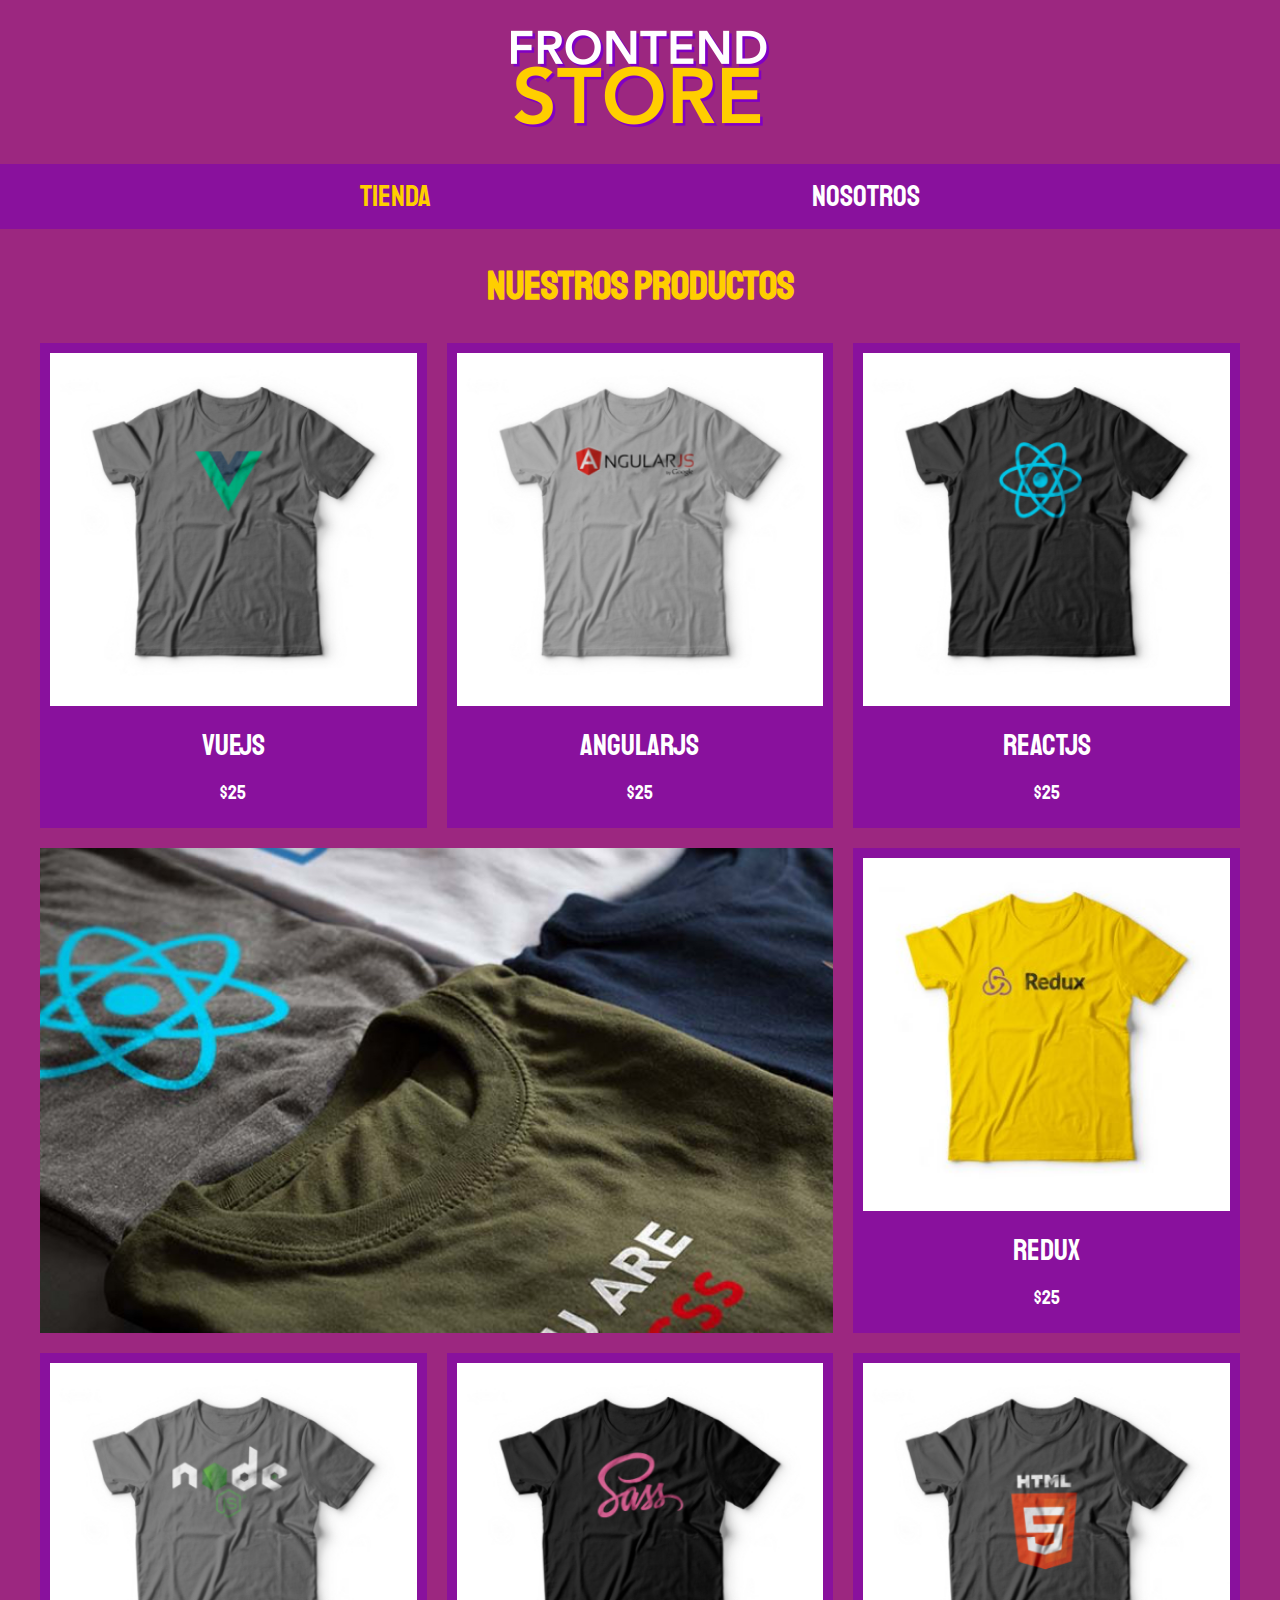
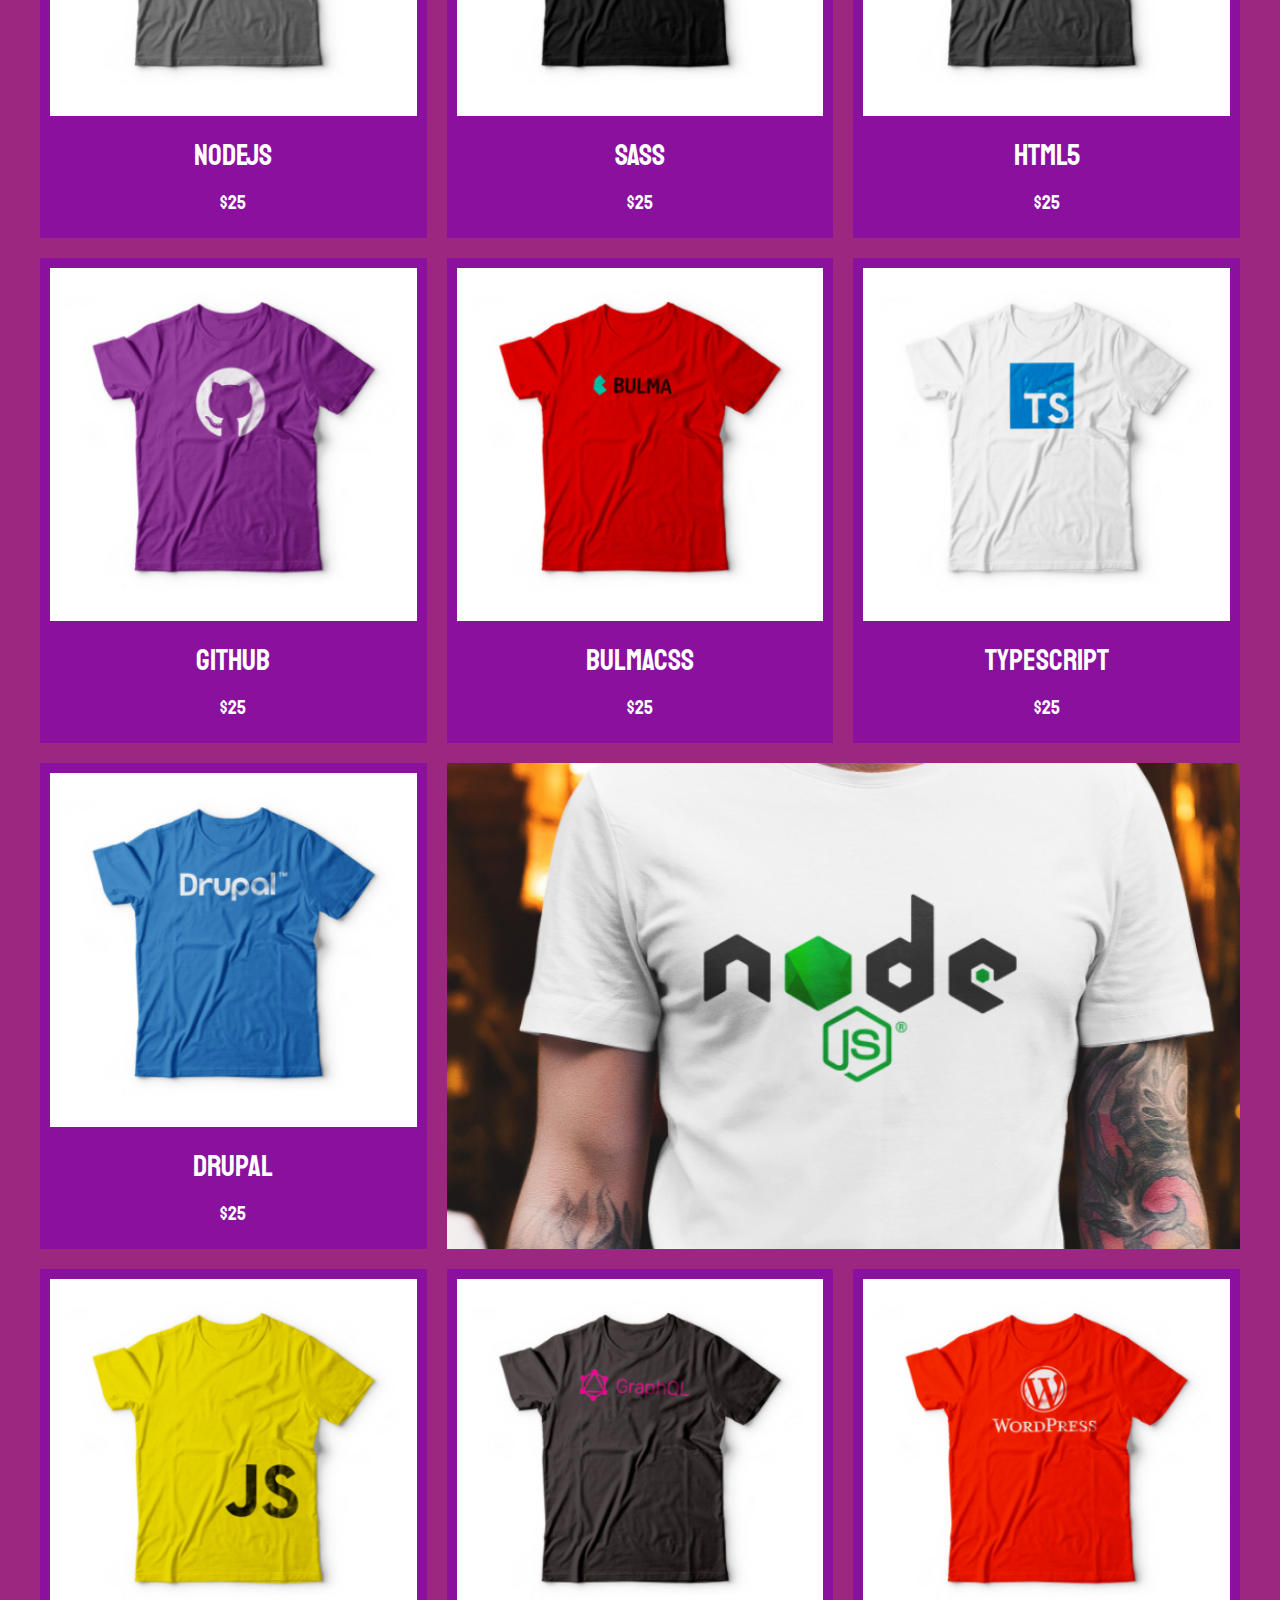
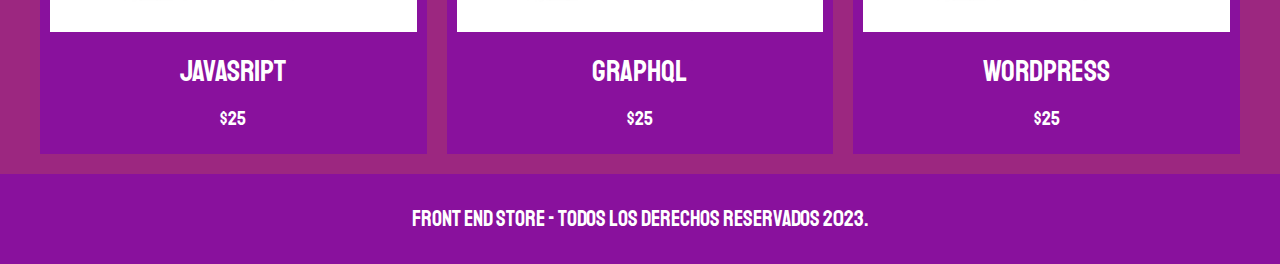
<file: index.html>
<!DOCTYPE html>
<html lang="en">
<head>
    <meta charset="UTF-8">
    <meta http-equiv="X-UA-Compatible" content="IE=edge">
    <meta name="viewport" content="width=device-width, initial-scale=1.0">
    <title>FrontEnd Store</title>
    <link rel="stylesheet" href="css/normalize.css">
    <link href="https://fonts.googleapis.com/css2?family=Staatliches&display=swap" rel="stylesheet">
    <link rel="stylesheet" href="css/styles.css">

</head>
<body>
    <header class="header">
        <a href="index.html">
            <img class="header__logo" src="img/logo.png" alt="logotipo">
        </a>
    </header>
    <nav class="navegacion">
        <a class="navegacion__enlace navegacion__enlace--activo" href="index.html">Tienda</a>
        <a class="navegacion__enlace" href="nosotros.html">Nosotros</a>
    </nav>

    <main class="contenedor">
        <h1>Nuestros Productos</h1>

        <div class="grid">
            <div class="producto">
                <a href="producto.html">
                    <img class="producto__imagen" src="img/1.jpg" alt="imagen camisa">
                    <div class="producto__informacion">
                        <p class="producto__nombre">VueJS</p>
                        <p class="producto__precio">$25</p>
                    </div>
                </a>
            </div>
            <div class="producto">
                <a href="producto.html">
                    <img class="producto__imagen" src="img/2.jpg" alt="imagen camisa">
                    <div class="producto__informacion">
                        <p class="producto__nombre">AngularJS</p>
                        <p class="producto__precio">$25</p>
                    </div>
                </a>
            </div>
            <div class="producto">
                <a href="producto.html">
                    <img class="producto__imagen" src="img/3.jpg" alt="imagen camisa">
                    <div class="producto__informacion">
                        <p class="producto__nombre">ReactJS</p>
                        <p class="producto__precio">$25</p>
                    </div>
                </a>
            </div>
            <div class="producto">
                <a href="producto.html">
                    <img class="producto__imagen" src="img/4.jpg" alt="imagen camisa">
                    <div class="producto__informacion">
                        <p class="producto__nombre">Redux</p>
                        <p class="producto__precio">$25</p>
                    </div>
                </a>
            </div>
            <div class="producto">
                <a href="producto.html">
                    <img class="producto__imagen" src="img/5.jpg" alt="imagen camisa">
                    <div class="producto__informacion">
                        <p class="producto__nombre">NodeJS</p>
                        <p class="producto__precio">$25</p>
                    </div>
                </a>
            </div>
            <div class="producto">
                <a href="producto.html">
                    <img class="producto__imagen" src="img/6.jpg" alt="imagen camisa">
                    <div class="producto__informacion">
                        <p class="producto__nombre">SASS</p>
                        <p class="producto__precio">$25</p>
                    </div>
                </a>
            </div>
            <div class="producto">
                <a href="producto.html">
                    <img class="producto__imagen" src="img/7.jpg" alt="imagen camisa">
                    <div class="producto__informacion">
                        <p class="producto__nombre">HTML5</p>
                        <p class="producto__precio">$25</p>
                    </div>
                </a>
            </div>
            <div class="producto">
                <a href="producto.html">
                    <img class="producto__imagen" src="img/8.jpg" alt="imagen camisa">
                    <div class="producto__informacion">
                        <p class="producto__nombre">Github</p>
                        <p class="producto__precio">$25</p>
                    </div>
                </a>
            </div>
            <div class="producto">
                <a href="producto.html">
                    <img class="producto__imagen" src="img/9.jpg" alt="imagen camisa">
                    <div class="producto__informacion">
                        <p class="producto__nombre">BulmaCSS</p>
                        <p class="producto__precio">$25</p>
                    </div>
                </a>
            </div>
            <div class="producto">
                <a href="producto.html">
                    <img class="producto__imagen" src="img/10.jpg" alt="imagen camisa">
                    <div class="producto__informacion">
                        <p class="producto__nombre">TypeScript</p>
                        <p class="producto__precio">$25</p>
                    </div>
                </a>
            </div>
            <div class="producto">
                <a href="producto.html">
                    <img class="producto__imagen" src="img/11.jpg" alt="imagen camisa">
                    <div class="producto__informacion">
                        <p class="producto__nombre">Drupal</p>
                        <p class="producto__precio">$25</p>
                    </div>
                </a>
            </div>
            <div class="producto">
                <a href="producto.html">
                    <img class="producto__imagen" src="img/12.jpg" alt="imagen camisa">
                    <div class="producto__informacion">
                        <p class="producto__nombre">JavaSript</p>
                        <p class="producto__precio">$25</p>
                    </div>
                </a>
            </div>
            <div class="producto">
                <a href="producto.html">
                    <img class="producto__imagen" src="img/13.jpg" alt="imagen camisa">
                    <div class="producto__informacion">
                        <p class="producto__nombre">GraphQL</p>
                        <p class="producto__precio">$25</p>
                    </div>
                </a>
            </div>
            <div class="producto">
                <a href="producto.html">
                    <img class="producto__imagen" src="img/14.jpg" alt="imagen camisa">
                    <div class="producto__informacion">
                        <p class="producto__nombre">Wordpress</p>
                        <p class="producto__precio">$25</p>
                    </div>
                </a>
            </div>

            <div class="galeria galeria--camisa">

            </div>

            <div class="galeria galeria--node">
                
            </div>
        </div>


    </main>

    <footer class="footer">
        <p class="footer__texto">Front End Store - Todos los derechos reservados 2023.</p>
    </footer>
</body>
</html>
</file>
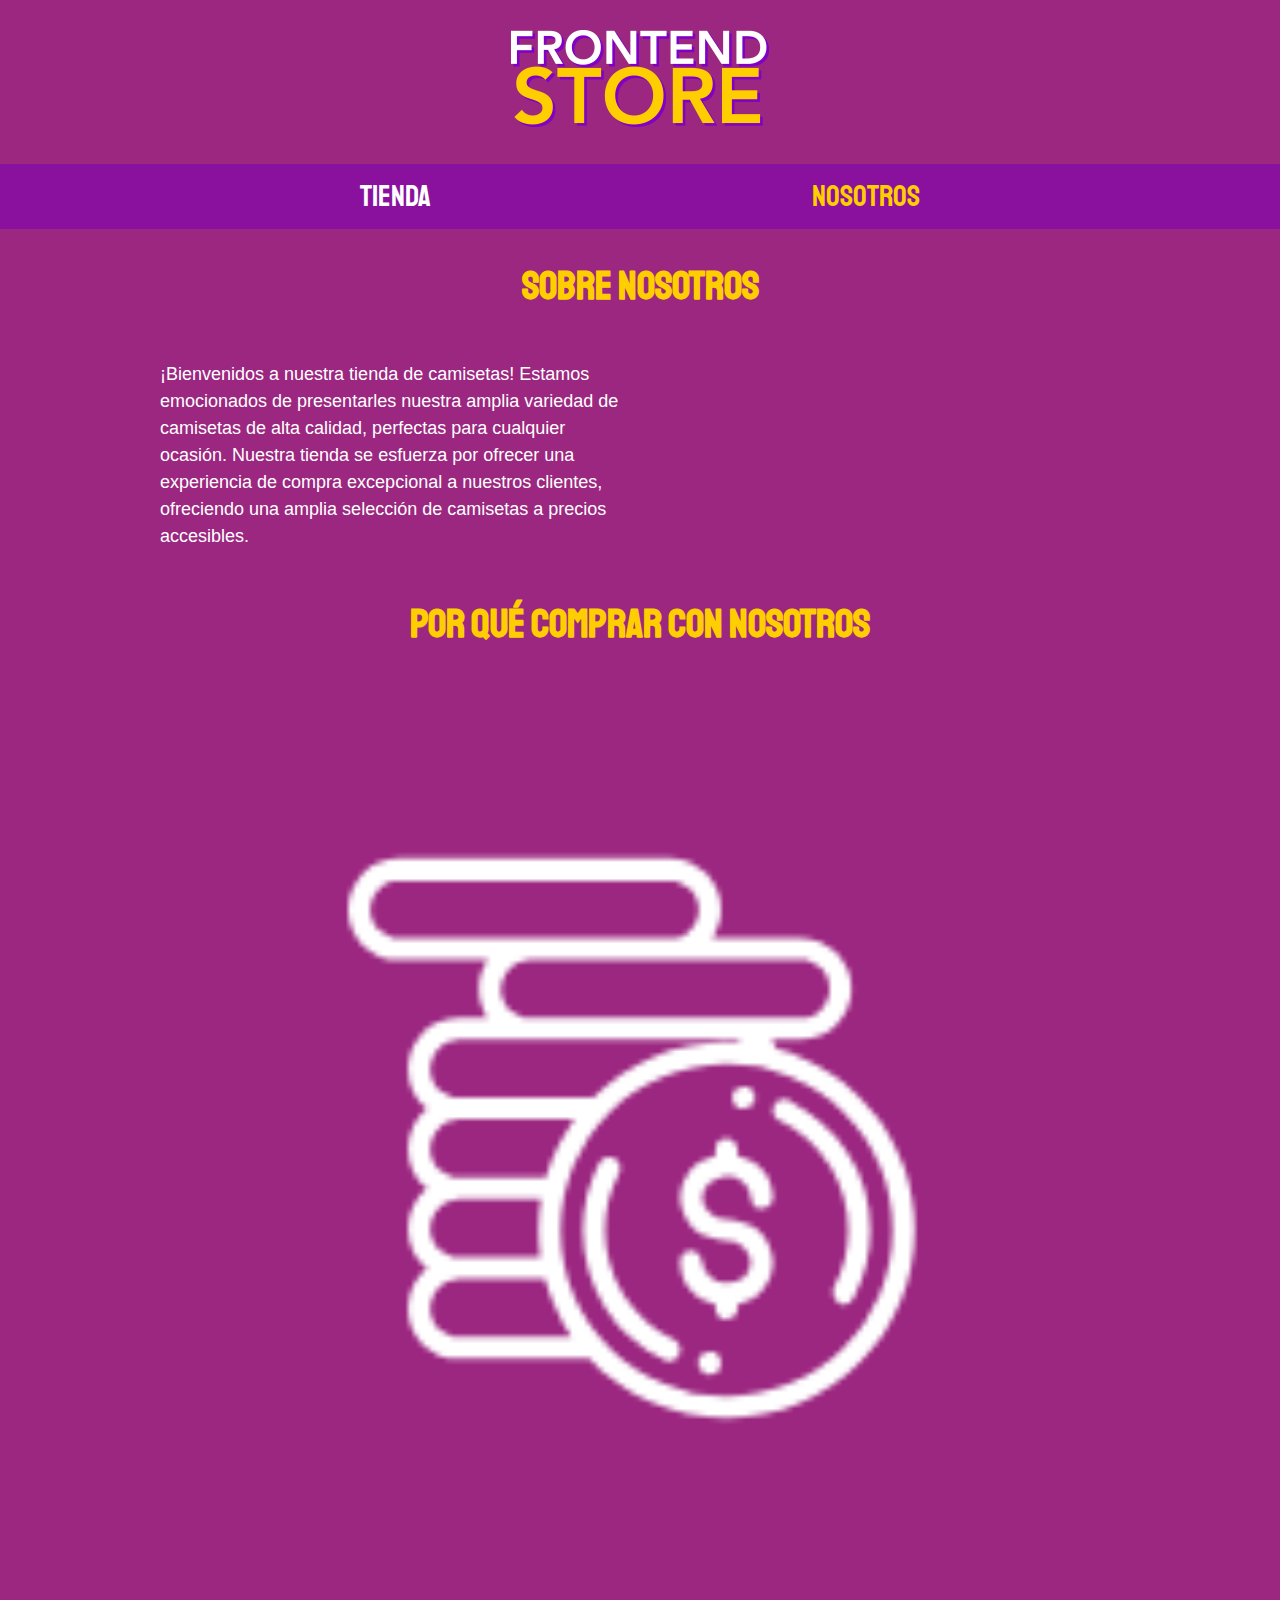
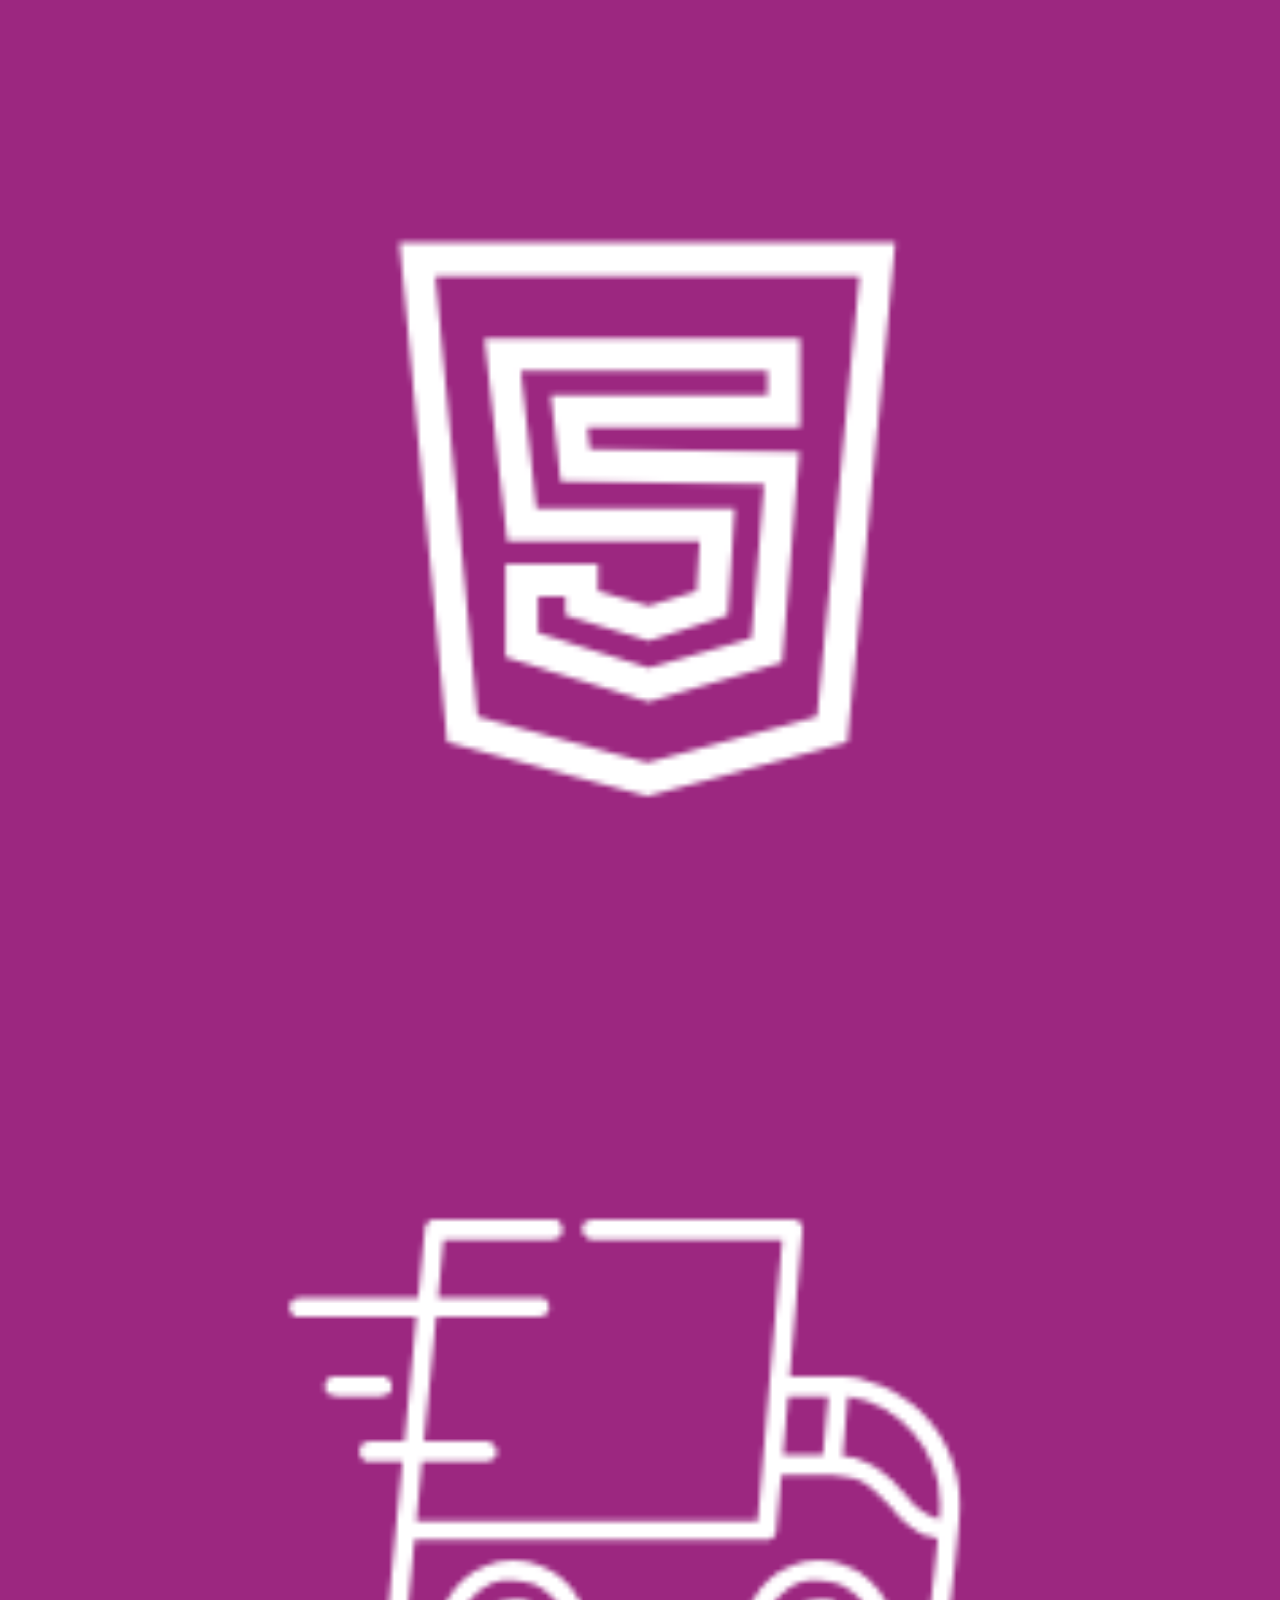
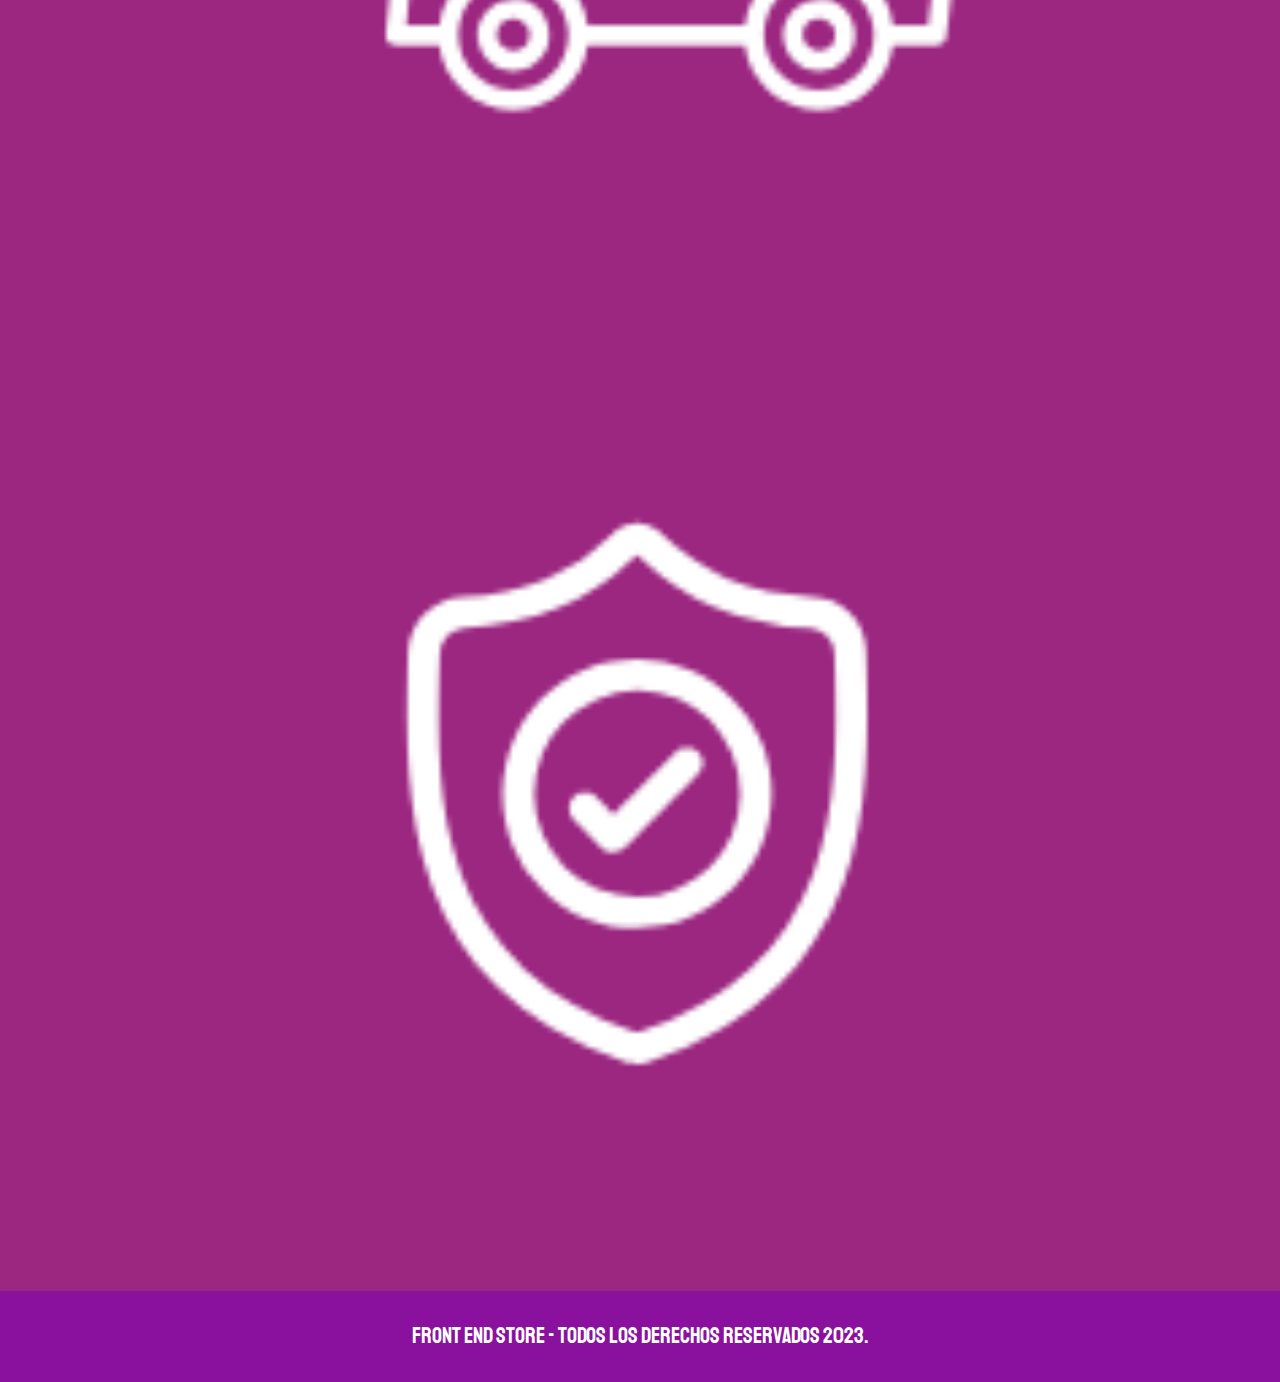
<file: nosotros.html>
<!DOCTYPE html>
<html lang="en">
<head>
    <meta charset="UTF-8">
    <meta http-equiv="X-UA-Compatible" content="IE=edge">
    <meta name="viewport" content="width=device-width, initial-scale=1.0">
    <title>FrontEnd Store</title>
    <link rel="stylesheet" href="css/normalize.css">
    <link href="https://fonts.googleapis.com/css2?family=Staatliches&display=swap" rel="stylesheet">
    <link rel="stylesheet" href="css/styles.css">

</head>
<body>
    <header class="header">
        <a href="index.html">
            <img class="header__logo" src="img/logo.png" alt="logotipo">
        </a>
    </header>
    <nav class="navegacion">
        <a class="navegacion__enlace" href="index.html">Tienda</a>
        <a class="navegacion__enlace navegacion__enlace--activo" href="nosotros.html">Nosotros</a>
    </nav>

    <main class="contenedor">
        <h1>Sobre Nosotros</h1>

        <div class="grid-nosotros">
            <div class="Nimage">
                
            </div>
            <div class="Ntext">
                <a>
                    <div>
                        <p>
                            ¡Bienvenidos a nuestra tienda de camisetas! Estamos emocionados de presentarles 
                            nuestra amplia variedad de camisetas de alta calidad, perfectas para cualquier ocasión. 
                            Nuestra tienda se esfuerza por ofrecer una experiencia de compra excepcional a nuestros 
                            clientes, ofreciendo una amplia selección de camisetas a precios accesibles.
                        </p>
                    </div>
                </a>
            </div>
            
        </div>
        <h1>Por qué comprar con nosotros</h1>
        <div class="flexBuy">
            <div class="Nicon">
                <img src="img/icono_1.png" alt="icono1">    
            </div>
            <div class="Nicon">
                <img src="img/icono_2.png" alt="icono2">    
            </div>
            <div class="Nicon">
                <img src="img/icono_3.png" alt="icono3">    
            </div>
            <div class="Nicon">
                <img src="img/icono_4.png" alt="icono4">    
            </div>
            
        </div>

    </main>

    <footer class="footer">
        <p class="footer__texto">Front End Store - Todos los derechos reservados 2023.</p>
    </footer>
</body>
</html>
</file>
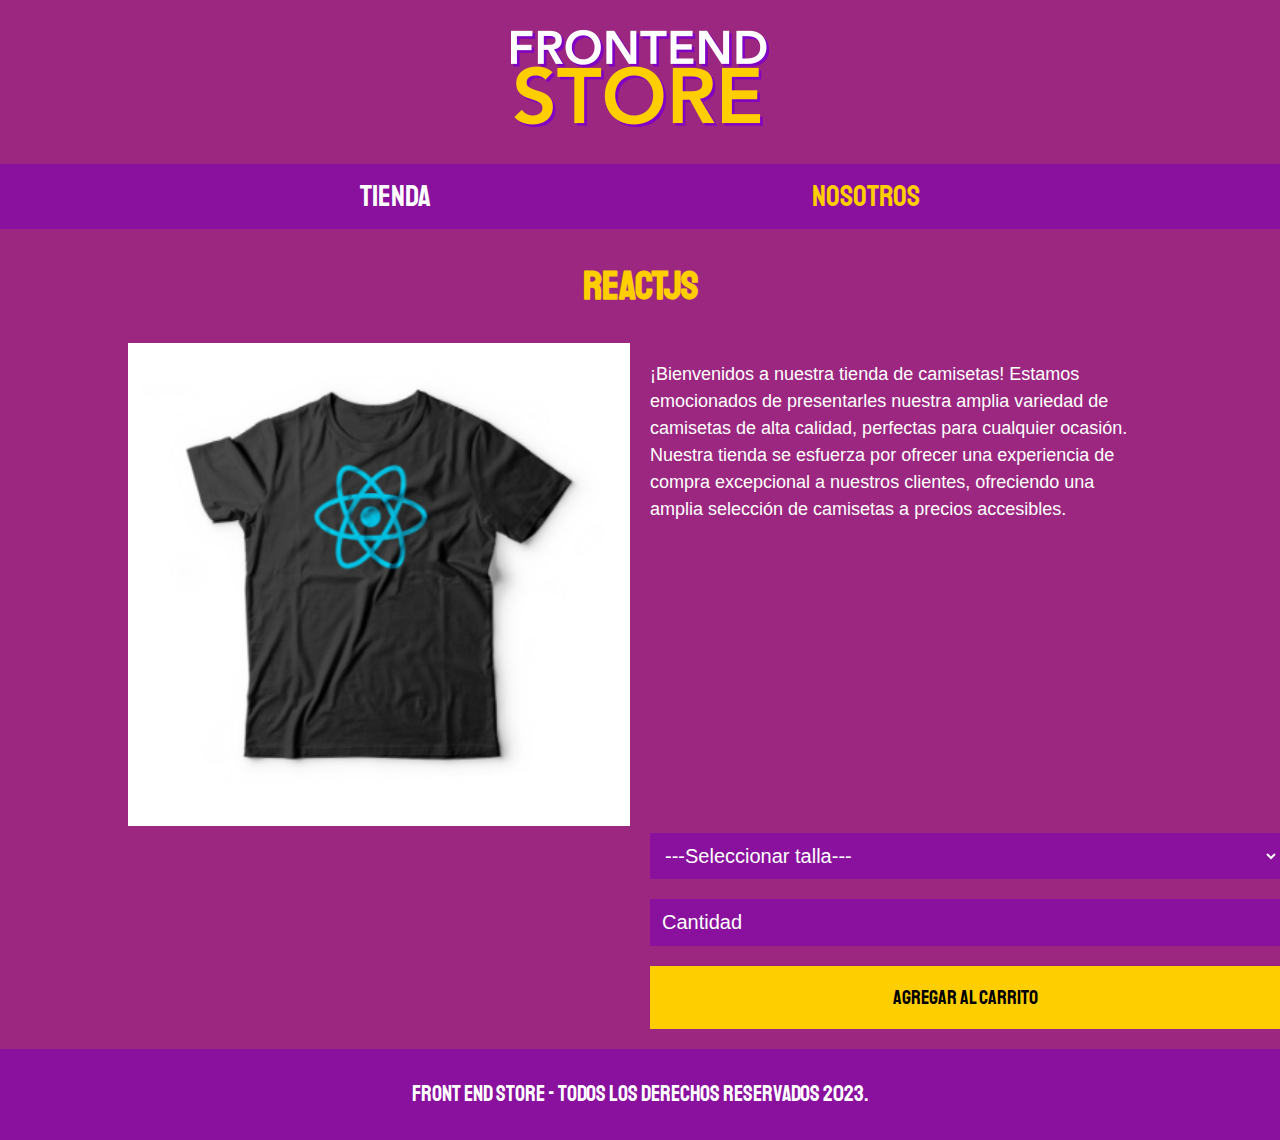
<file: producto.html>
<!DOCTYPE html>
<html lang="en">
<head>
    <meta charset="UTF-8">
    <meta http-equiv="X-UA-Compatible" content="IE=edge">
    <meta name="viewport" content="width=device-width, initial-scale=1.0">
    <title>FrontEnd Store</title>
    <link rel="stylesheet" href="css/normalize.css">
    <link href="https://fonts.googleapis.com/css2?family=Staatliches&display=swap" rel="stylesheet">
    <link rel="stylesheet" href="css/styles.css">

</head>
<body>
    <header class="header">
        <a href="index.html">
            <img class="header__logo" src="img/logo.png" alt="logotipo">
        </a>
    </header>
    <nav class="navegacion">
        <a class="navegacion__enlace" href="index.html">Tienda</a>
        <a class="navegacion__enlace navegacion__enlace--activo" href="nosotros.html">Nosotros</a>
    </nav>

    <main>
        <h1>ReactJS</h1>

        <div class="grid-nosotros">
            <div class="Pimage">
                <img src="img/3.jpg" alt="reactjs">
            </div>
            <div class="Ptext">
                <a>
                    <div>
                        <p>
                            ¡Bienvenidos a nuestra tienda de camisetas! Estamos emocionados de presentarles 
                            nuestra amplia variedad de camisetas de alta calidad, perfectas para cualquier ocasión. 
                            Nuestra tienda se esfuerza por ofrecer una experiencia de compra excepcional a nuestros 
                            clientes, ofreciendo una amplia selección de camisetas a precios accesibles.
                        </p>
                    </div>
                </a>
            </div>
            
        </div>
        
        <form class="formulario">
            <select name="" id="" class="formulario__campo">
                <option disabled selected>---Seleccionar talla---</option>
                <option value="">Grande</option>
                <option value="">Mediana</option>
                <option value="">Pequeña</option>
            </select>
            <input type="number" class="formulario__campo" placeholder="Cantidad" min="1">
            <input type="submit" value="Agregar al Carrito" class="formulario__submit">
        </form>

    </main>

    <footer class="footer">
        <p class="footer__texto">Front End Store - Todos los derechos reservados 2023.</p>
    </footer>
</body>
</html>
</file>
<file: css/styles.css>
:root {
    --primario: #9C2780;
    --primarioOscuro: #89119d;
    --secundario: #ffce00;
    --secundarioOscuro: rgb(233,287,2);
    --blanco: #fff;
    --negro: #000;

    
    --fuenteprincipal: 'Staatliches', cursive;
}

html {
    /*box-sizing: border-box;*/
    font-size: 62.5%;
}

*, *:before, *:after {
    box-sizing: inherit;
}

/*Globales*/

body {
    background-color: var(--primario);
    font-size: 1.6rem;
    line-height: 1.5; /*Interlineado*/
}

p {
    font-size: 1.8rem;
    font-family: Arial, Helvetica, sans-serif;
    color: var(--blanco);
}

a {
    text-decoration: none;
}

img {
    width: 100%;
}

.contenedor {
    max-width: 120rem;
    margin: 0 auto;
}

h1,h2,h3 {
    text-align: center;
    color: var(--secundario);
    font-family: var(--fuenteprincipal);                                                                                                                                                                                                                                                                                                                                                                                                                                                                                                                                                                                                                                                                                                                                                                                                                                                                                                                                                                                                                                                                                                                                                                                                                                                                                                                                                                                                                                                                                                                                                                                                                                                                                                                                                                                                                                                                                                                                                                                                                                                                                                                                                                                                                                                                                                                                                                                                                                                                                                                                                                                                                                                                                                                                                                                                                                                                                                            ;
}

h1 {
    font-size: 4rem;
}

h2 {
    font-size: 3.2rem;
}

h3 {
    font-size: 2.4rem;
}

/*Header*/

.header {
    display: flex;
    justify-content: center;
}

.header__logo {
    margin: 3rem 0;
}

.navegacion {
    background-color: var(--primarioOscuro);
    padding: 1rem 0;
    display: flex;
    justify-content: space-evenly;
    gap: 2rem;
}

.navegacion__enlace {
    font-family: var(--fuenteprincipal);
    color: var(--blanco);
    font-size: 3rem;
}

.navegacion__enlace--activo,
.navegacion__enlace:hover {
    color: var(--secundario);
}

.grid {
    display: grid;
    gap: 2rem;
    grid-template-columns: repeat(2,1fr);
}

@media (min-width: 768px) {
     
    .grid {
        display: grid;
        gap: 2rem;
        grid-template-columns: repeat(3,1fr);
    }
}

.producto {
    background-color: var(--primarioOscuro);
    padding: 1rem;
}

.producto__imagen {
    width: 100%;
}

.producto__informacion {

}

.producto__nombre {
    font-size: 3rem;
}

.producto__precio {
    font-size: 2rem;
}

.producto__nombre,
.producto__precio {
    font-family: var(--fuenteprincipal);
    margin: 1rem 0;
    text-align: center;
}

.galeria {
    min-height: 30rem;
    background-repeat: no-repeat; /*Impide el comportamiento por default de una imagen
    que es repetirse si el tamaño del grid es mayor que el de la imagen*/
    background-size: cover; /*Rellena la imagen en todo el grid*/
    grid-column: 1 / 3;
}

.galeria--camisa {
    grid-row: 2 / 3;
    background-image: url(../img/grafico1.jpg);
}

.galeria--node {
    background-image: url(../img/grafico2.jpg);    
    grid-row: 8 / 9;
}  

@media (min-width: 768px) {
    .galeria--node {
        grid-row: 5 / 6;
        grid-column: 2 / 4;
    }     
}

.grid-nosotros {
    display: grid;
    gap: 2rem;
    grid-template-columns: repeat(1,1fr);
    grid-template-rows: repeat(2,1fr);
    padding: 0 10%;
}

@media (min-width: 768px) {
     
    .grid-nosotros {
        display: grid;
        gap: 2rem;
        grid-template-columns: repeat(2,1fr);
        grid-template-rows: repeat(1,1fr);
    }
}

.Ntext {
    
    grid-column: 1 / 2;
    grid-row: 2 / 3;
}

.Nimage {
    width: 100%;
    grid-column: 1 / 2;
    grid-row: 1 / 2;
    display:flex;
    /*background-image: url(../img/nosotros.jpg);*/
    background-repeat: no-repeat; /*Impide el comportamiento por default de una imagen
    que es repetirse si el tamaño del grid es mayor que el de la imagen*/
    background-size: cover; /*Rellena la imagen en todo el grid*/
    
}

@media (min-width: 768px) {
    .Ntext {
        grid-row: 1 / 2;
        grid-column: 1 / 2;
    }
    
    .Nimage {
        display: inline;
                                                                                                                                                                                                                                                                                                                                                                                                                                                                                                                                                                                                                                                                                                                                                                                                                                                                                                                                                                                                                                                                                                                                                                                                                                                                                                                                                                                                                                                                                                                                                                                                                                                                                                                                                                                                                                                                                                                                                                                                                                                                                                                                                                                                                                                                                                                                                                                                                                                                                                                                                                                                                                                                                                                                                                                                                                                                                                                                                                                                                                                                                                                                                                                                                                                                                                                                                                                                                                                                                                                                                                                                                                                                                                                                                                                                                                                                                                                                        grid-row: 1 / 2;
                                                                                                                                                                                                                                                                                                                                                                                                                                                                                                                                                                                                                                                                                                                                                                                                                                                                                                                                                                                                                                                                                                                                                                                                                                                                                                                                                                                                                                                                                                                                                                                                                                                                                                                                                                                                                                                                                                                                                                                                                                                                                                                                                                                                                                                                                                                                                                                                                                                                                                                                                                                                                                                                                                                                                                                                                                                                                                                                                                                                                                                                                                                                                                                                                                                                                                                                                                                                                                                                                                                                                                                                                                                                                                                                                                                                                                                                                                                                        grid-column: 2 / 3;
        /*background-image: url(../img/nosotros.jpg);*/
        /*background-position:top;*/
        /*background-size:cover;*/
    }     
}

.gridBuy {
    display: grid;
    gap: 2rem;
    grid-template-columns: repeat(2,1fr);
    grid-template-rows: repeat(2,1fr);
    padding: 0 10%;
}

@media (min-width: 768px) {
    .gridBuy {
        display: grid;
        gap: 2rem;
        grid-template-columns: repeat(4,1fr);
        grid-template-rows: repeat(1,1fr);
    }
}

.NiconTitle {
    margin: 0;
    font-size: 2rem;
}

.NiconPar {
    color: var(--blanco);
    text-align: center;
    width: 100%;
    
}

.Pimage {
    width:100%;
    height: auto;
    background-repeat: no-repeat;
    background-size:auto;
}

.formulario {
    display: grid;
    grid-template-columns: repeat(2,1fr);
    /*grid-template-rows: repeat(3,1fr);*/
    gap: 2rem;
}



.formulario__campo {
    border-color: var(--primarioOscuro);
    /*border-width: 1rem;*/
    border-style: solid;
    background-color: var(--primarioOscuro);
    color: var(--blanco);
    font-size: 2rem;
    font-family: Arial, Helvetica, sans-serif;
    padding: 1rem;
    grid-column: 1 / 3;
    /*appearance: none;*/
}


.formulario__campo::placeholder {
    color: var(--blanco);
}
.formulario__submit {
    background-color: var(--secundario);
    border: none;
    font-size: 2rem;
    font-family: var(--fuenteprincipal);
    padding: 2rem;
    transition: background-color 0.3s ease;
    grid-column: 1 / 3;
}
@media (min-width: 480px) {
    .formulario__campo,
    .formulario__submit {
        
        grid-column: 2 / 3;
        
        /*appearance: none;*/
    }
}
.formulario__submit:hover {
    cursor: pointer;
    background-color: var(--secundarioOscuro);
}


.footer {
    background-color: var(--primarioOscuro);
    padding: 1rem 0;
    margin-top: 2rem;
    line-height: 1.2;
    width: 100%;
}

.footer__texto {
    font-family: var(--fuenteprincipal);
    text-align: center;
    font-size: 2.2rem;
}
</file>
